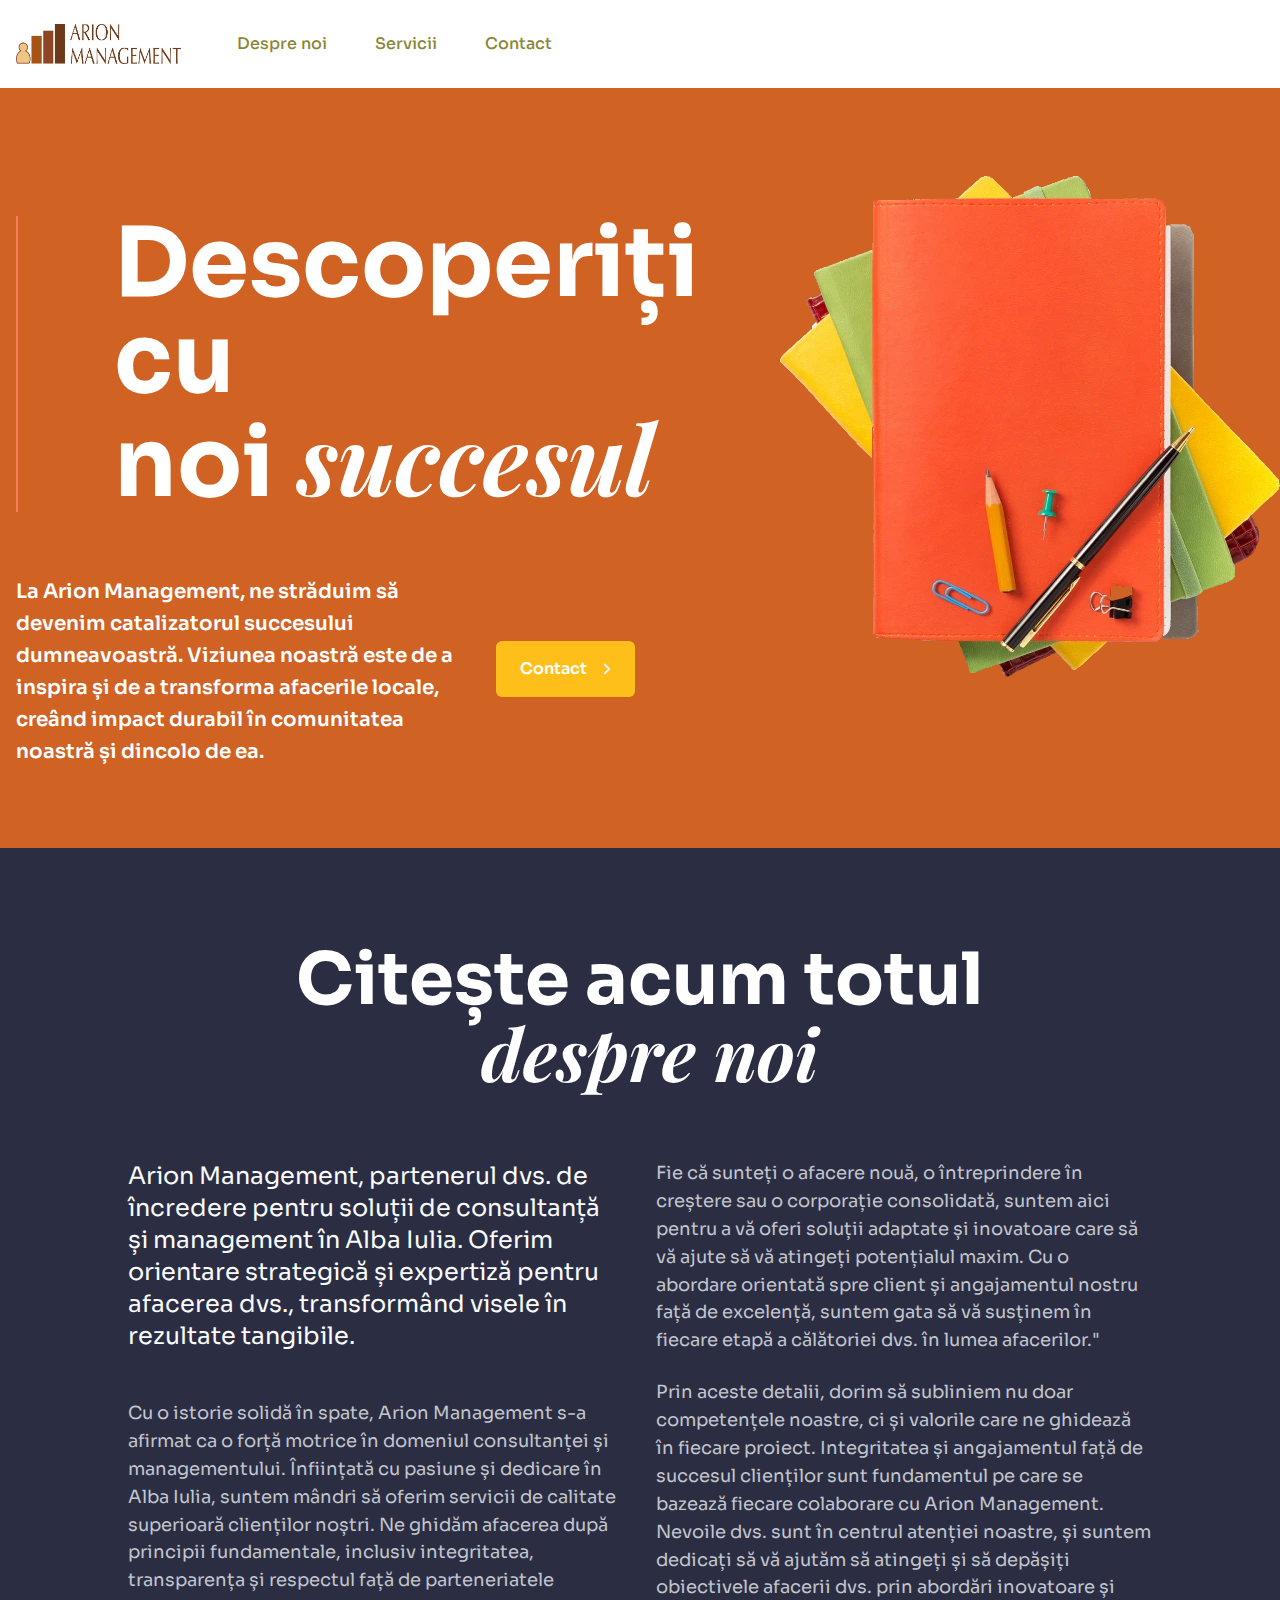
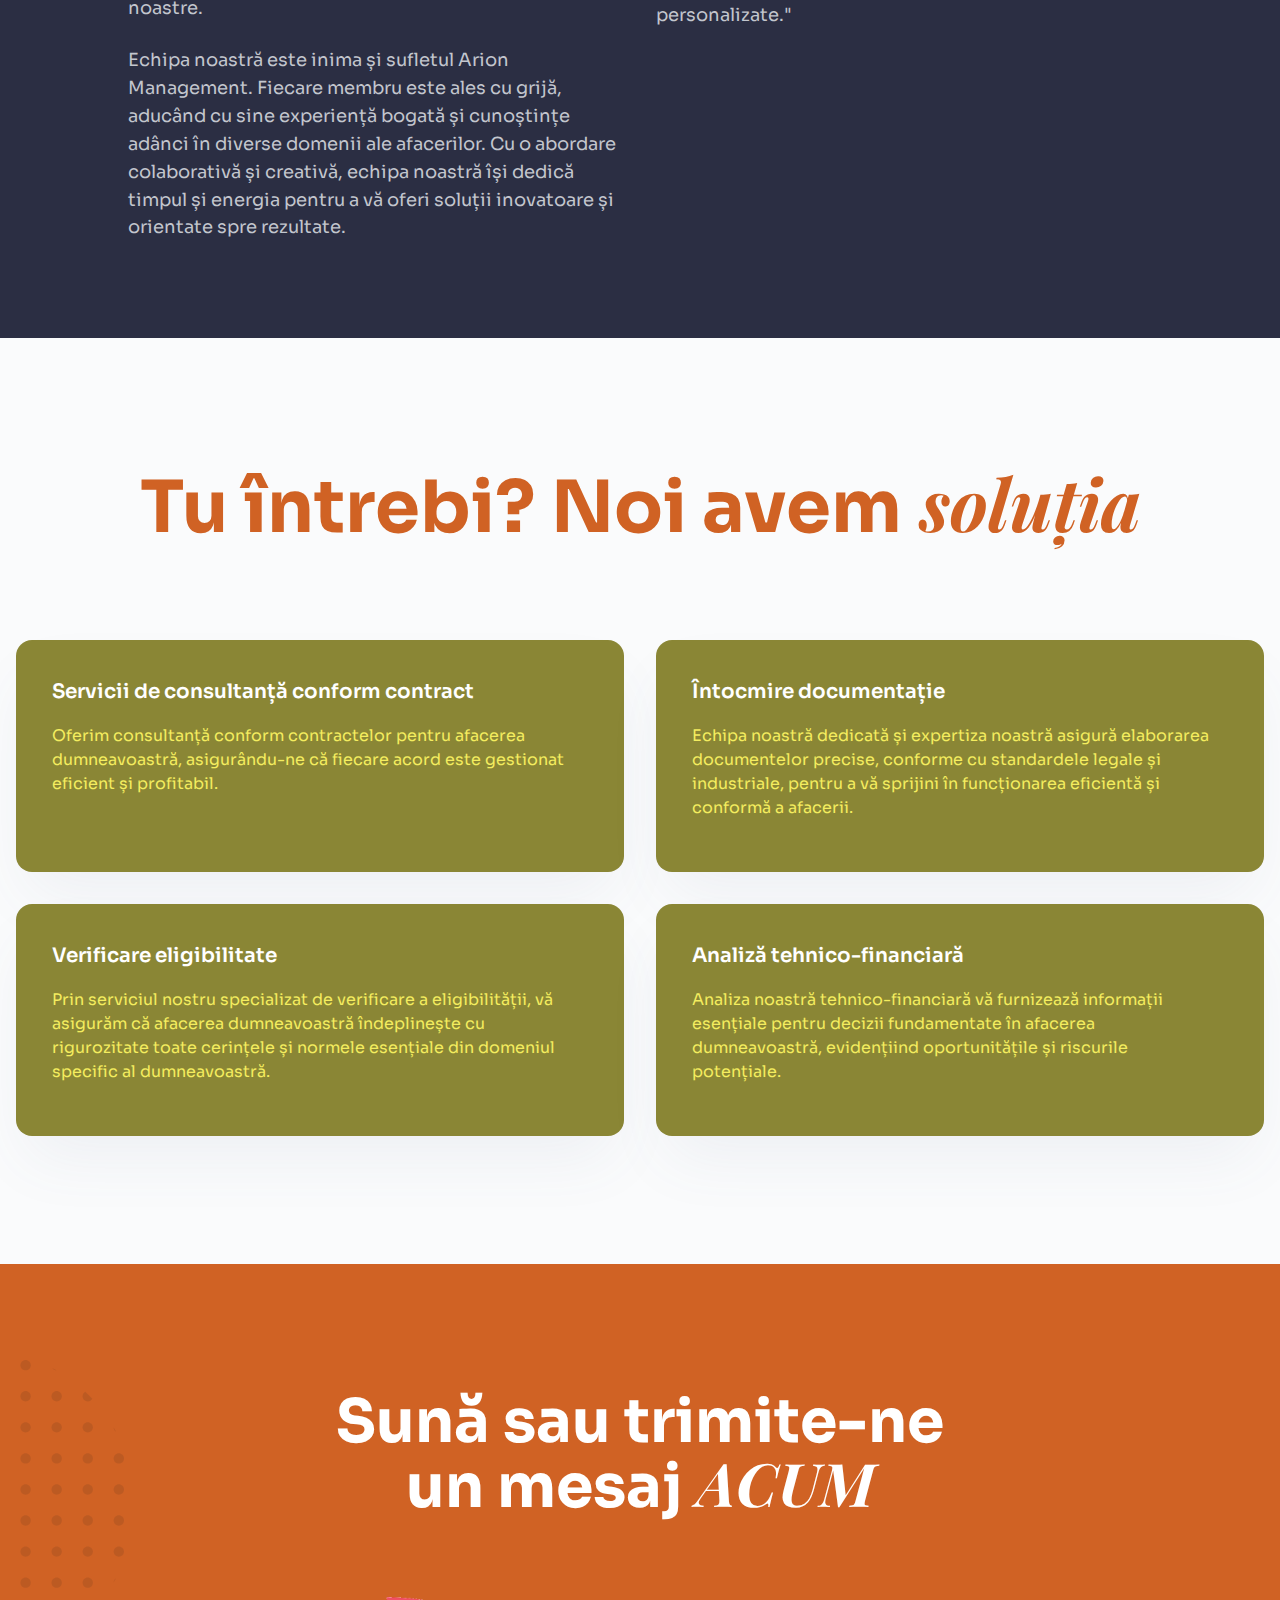
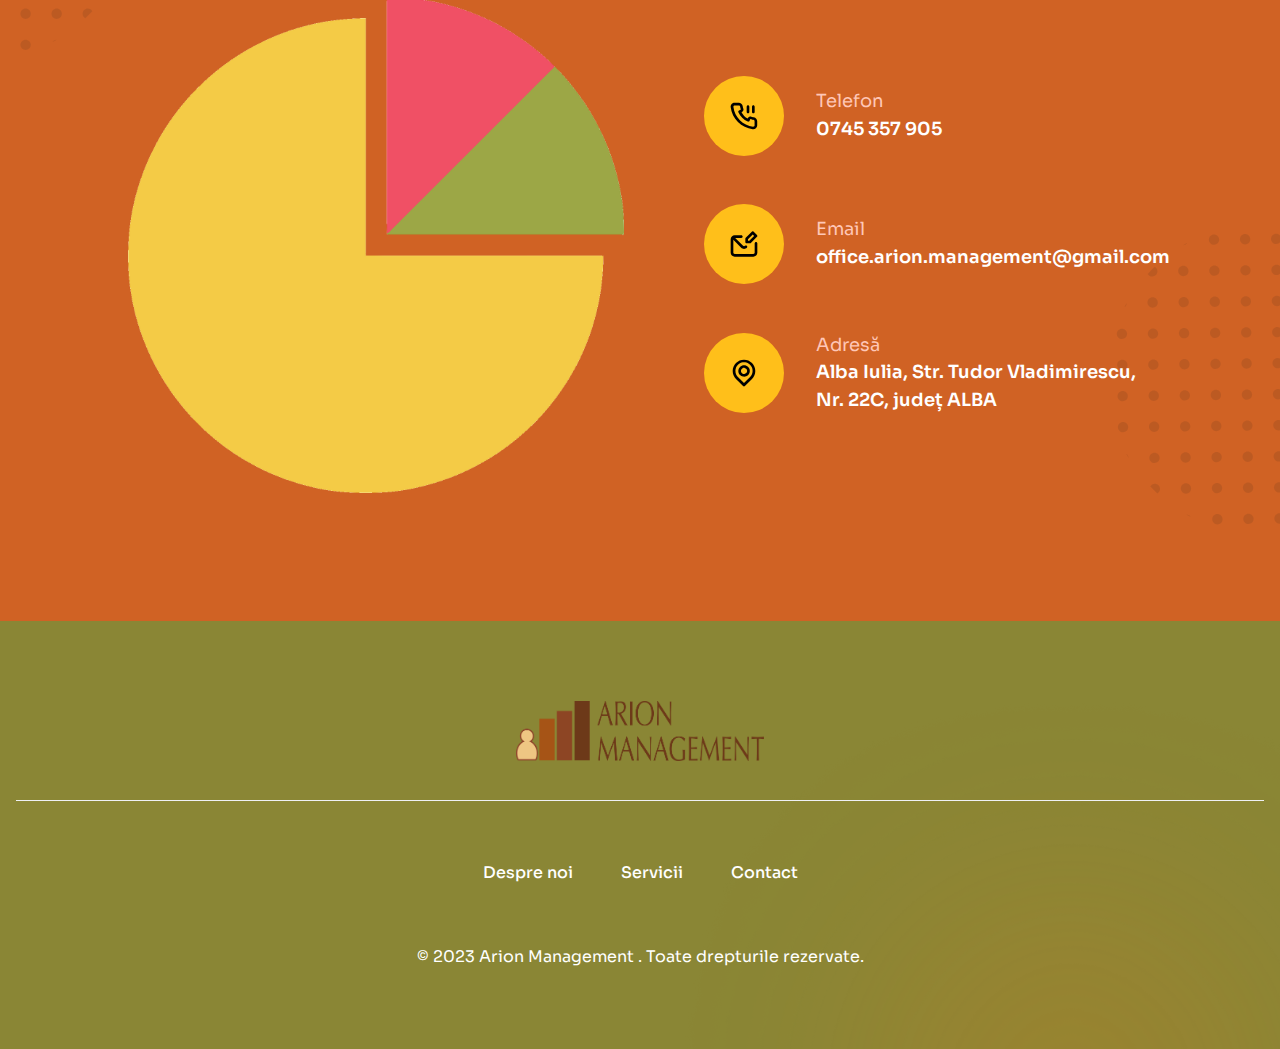
<file: index.html>
<!doctype html><html lang="en"><head><meta charset="utf-8"/><link rel="icon" href="/favicon.ico"/><meta name="viewport" content="width=device-width,initial-scale=1"/><meta name="theme-color" content="#000000"/><meta name="description" content="Arion Management este partenerul de încredere pe care afacerea ta îl caută în Alba Iulia. Cu experiență vastă în strategii eficiente și soluții personalizate, te ajutăm să-ți optimizezi afacerea și să atingi succesul dorit. Descoperă servicii profesionale, echipă dedicată și rezultate durabile."/><link rel="apple-touch-icon" href="/logo192.png"/><link rel="manifest" href="/manifest.json"/><link rel="stylesheet" href="css/tailwind/tailwind.min.css"><link href="https://fonts.googleapis.com/css2?family=Playfair+Display:ital,wght@1,400;1,500;1,600;1,700&family=Sora:wght@400;500;600;700&display=swap" rel="stylesheet"><script src="js/main.js"></script><title>Arion Management</title><script defer="defer" src="/static/js/main.d96149c1.js"></script></head><body class="antialiased bg-body text-body font-body"><noscript>You need to enable JavaScript to run this app.</noscript><div id="root"></div></body></html>
</file>
